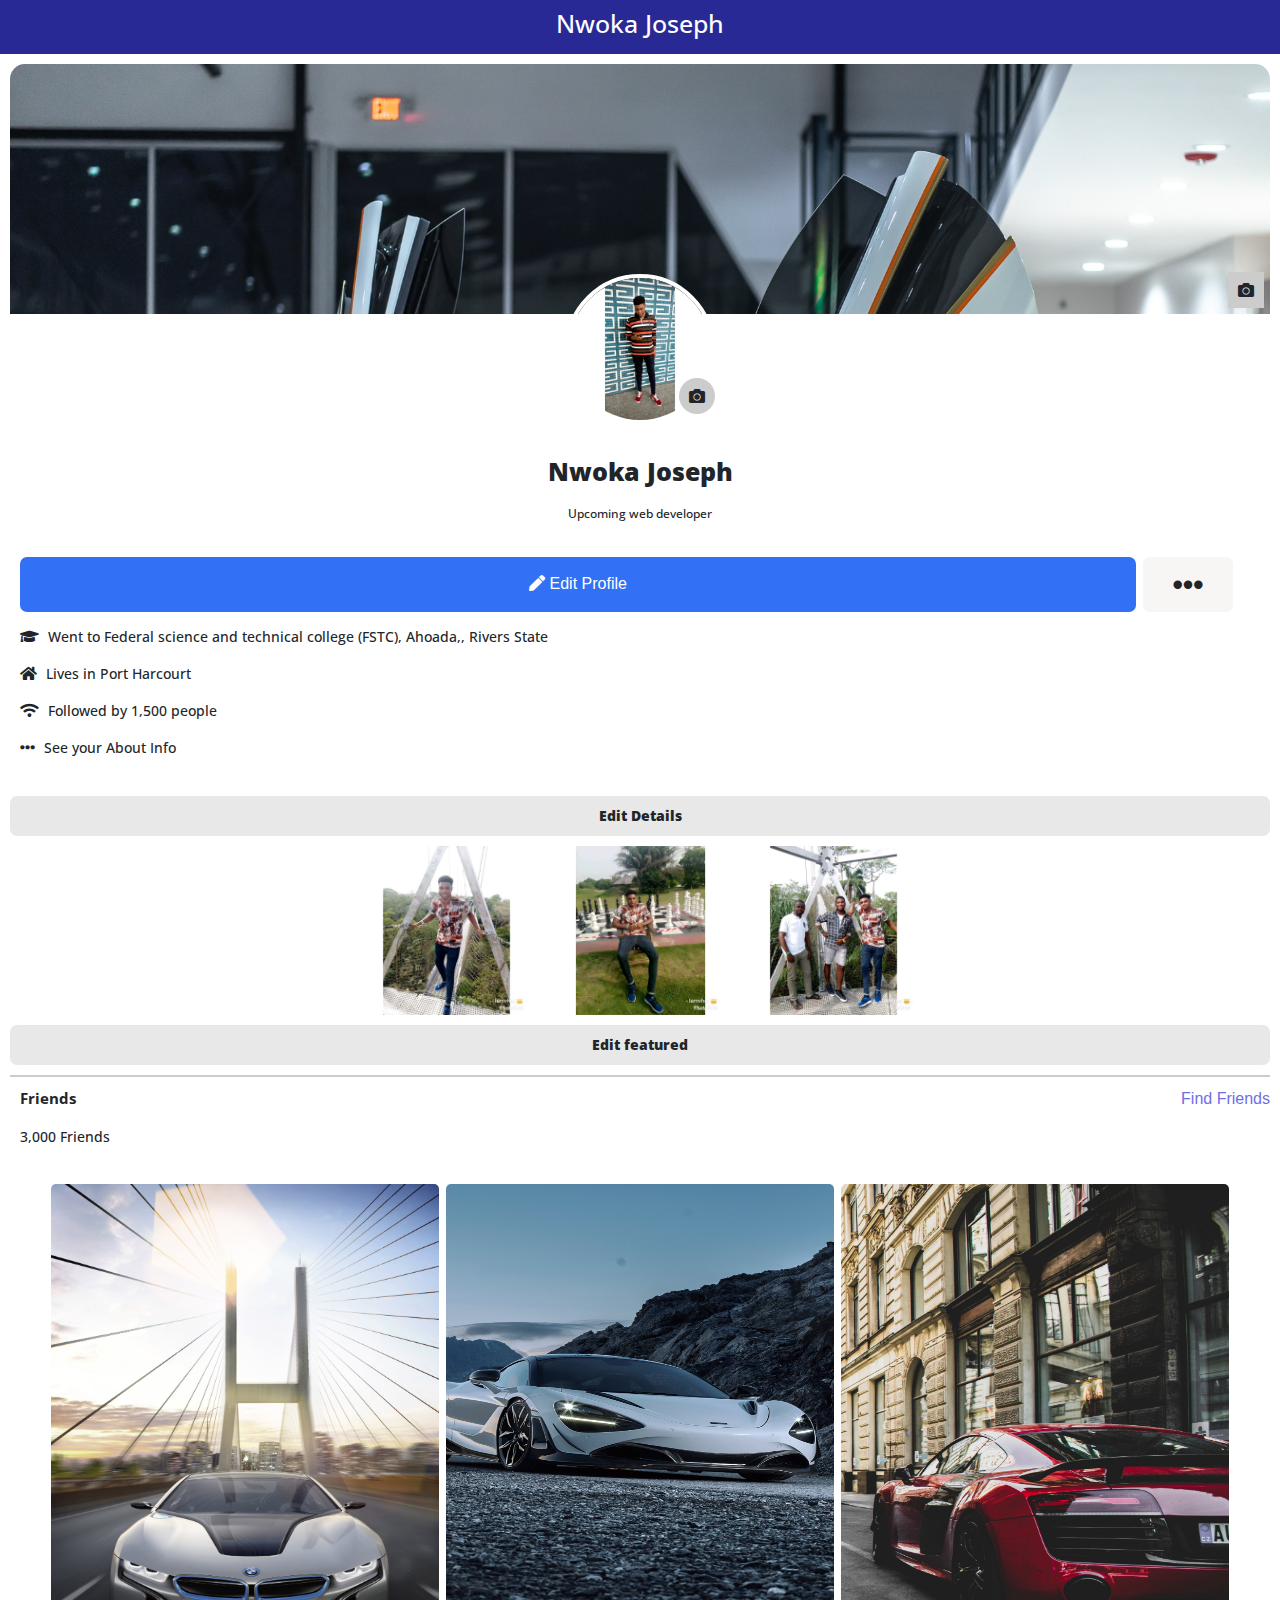
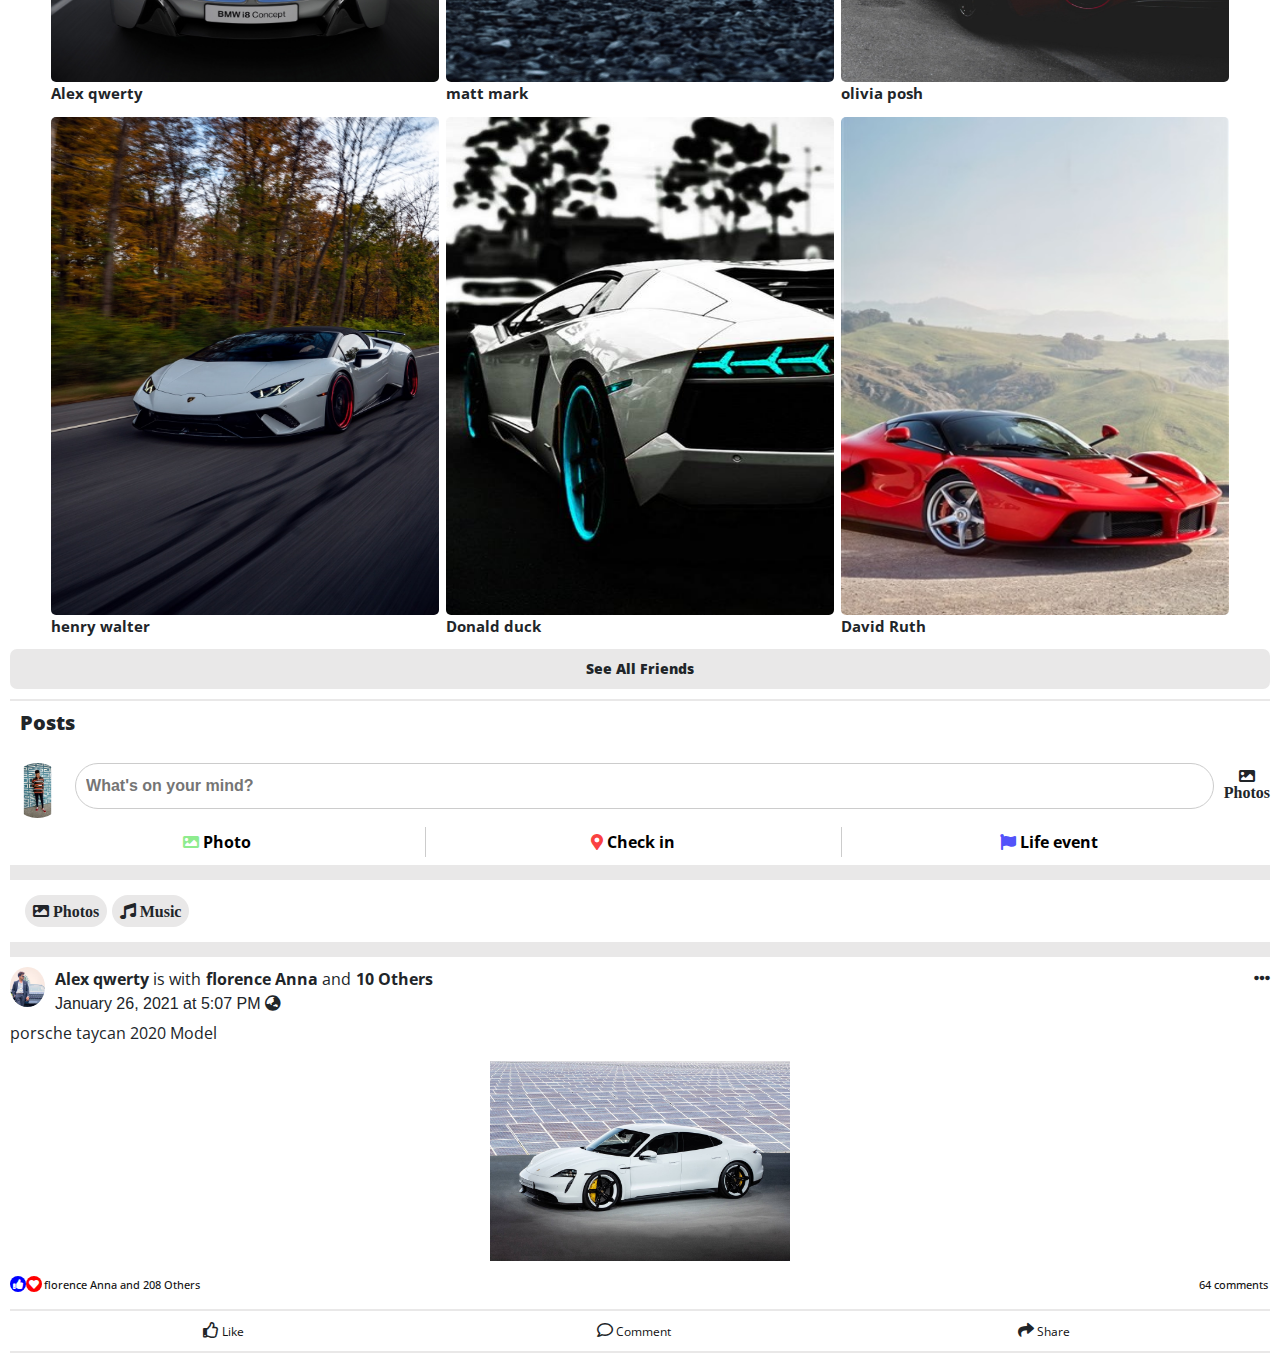
<file: index.html>
<!DOCTYPE html>
<html lang="en">
<head>
    <meta charset="UTF-8">
    <meta name="viewport" content="width=device-width, initial-scale=1.0">
    <link rel="stylesheet" href="css/styles.css">
    <link rel="stylesheet" href="css/bootstrap.min.css">
    <link rel="stylesheet" href="font-awesome/all.min.css">
    <link rel="preconnect" href="https://fonts.gstatic.com">
    <link href="https://fonts.googleapis.com/css2?family=Open+Sans&display=swap" rel="stylesheet">
    <title>Document</title>
</head>
<body>
    <div class="navbar">
        <h5>
            Nwoka Joseph
        </h5>
    </div>
   <div class="tain">
        <div class="pics1"   style="background-image: url(images/mclaren_570.jpg) ;"> 
            <i class="fa fa-camera"></i>
        </div>
        <div class="pics2">
            <img  class="" src="images/FB_IMG_16117449851520076.jpg" alt="">
            <i class="fa fa-camera"></i>
        </div>
        
        <div class="name">
           <p>Nwoka Joseph</p>
           <h6>Upcoming web developer</h6>
        <div class="wrapper">
            <div class="parent-x">
                <div class="edit">
                     <i class="fa fa-pen"></i> Edit Profile
                </div>
                 <div class="awesome">
                    <i class="fas fa-ellipsis-h"></i>
                 </div>
            </div>
             <ul  class="about">
                 <li>
                 <i class="fa fa-graduation-cap"><span> Went to Federal science and technical college (FSTC), Ahoada,, Rivers State</span></i>
                 </li>
                 <li>
                 <i class="fa fa-home"><span> Lives in Port Harcourt</span></i>
                 </li>
                 <li>
                     <i class="fa fa-wifi"><span> Followed by 1,500 people</span></i>
                 </li>
                 <li>
                     <i class="fas fa-ellipsis-h"><span> See your About Info</span></i>
                 </li>
             </ul>
         </div>
         <div class="goody">
             <div class="goody1">
                 Edit Details
             </div>
        </div>
           <div class="goodypa">
                <div class="goodypa1">
                    <img src="images/myself 2.jpg" alt="">
                </div>
               <div class="goodypa1">
                    <img src="images/myself 1.jpg" alt="">
               </div>
               <div class="goodypa1">
                <img src="images/fb_20.jpg" alt="">
           </div>
        </div>
        </div>
        <div class="goody">
            <div class="goody1">
                Edit featured
            </div>
    </div>


    <div class="frnds">
        <ul class="frnds1">
            <li>Friends</li>
        </ul>

        <ul class="frnds2">
            <li>
                3,000 Friends
            </li>
        </ul>

        <div class="frnds3">
            Find Friends
        </div>
    </div>


    <div class="frndspics">
        <div class="frndspics1">
            <img src="images/bmwi8 2.jpg" alt="">
            <p>Alex qwerty</p>
        </div>

        <div class="frndspics1">
            <img src="images/mclaren720s 1.jpg" alt="">
            <p>matt mark</p>
        </div>

        <div class="frndspics1">
            <img src="images/audir8.jpg" alt="">
            <p>olivia posh</p>
        </div>

        <div class="frndspics1">
            <img src="images/photo-1580414057403-c5f451f30e1c.jpg" alt="">
            <p>henry walter</p>
        </div>

        <div class="frndspics1">
            <img src="images/svj 3.0.jpg" alt="">
            <p>Donald duck</p>
        </div>

        <div class="frndspics1">
            <img src="images/laferrari2.jpg" alt="">
            <p>David Ruth</p>
        </div>
    </div>

    <div class="goody">
        <div class="goody1">
            See All Friends
        </div>
    </div>

    <div class="green">
        <h1>Posts</h1>
    </div>
     
    <div class="pa">
        <div class="pa1">
            <img src="images/FB_IMG_16117449851520076.jpg" alt="">
        </div>

        <div class="pa2">
            <input type="text" placeholder="What's on your mind?">
        </div>

        <div class="pa3">
            <i class="fa fa-image"> <br><span>Photos</span></i>
        </div>
    </div>

    <div class="c1">
        <div class="c2">
            <i class="fa fa-image"><span> Photo </span></i>
        </div>
        <div class="c3">
            <i class="fa fa-map-marker-alt"><span> Check in </span></i>
        </div>
        <div class="c4">
            <i class="fa fa-flag"><span> Life event</span></i>
        </div>
    </div>

    <div class="d1">
        <i class="fa fa-image"><span> Photos</span></i>
        <i class="fa fa-music"><span> Music</span></i>
    </div>
    
    <div class="e1">
        <div class="e2">
            <img src="images/person.jpg" alt="">
        </div>
        <div class="e3">
            <i class="tank">Alex qwerty</i>
            <i class="tank2">is with</i>
            <i class="tank">florence Anna</i>
            <i class="tank2">and</i>
            <i class="tank">10 Others</i>
            <div class="tank3">
                <i>January 26, 2021 at 5:07 PM</i>
                <i class="fa fa-globe-asia"></i>
            </div>
        </div>
        <div class="e4">
            <i class="fas fa-ellipsis-h"></i>
        </div>
    </div>

    <div class="ga">
        <p>
            porsche taycan 2020 Model
        </p>
    </div>

    <div class="f1">
        <div class="f2">   
            <img src="images/porche taycan.jpg" alt="">
        </div>
    </div>

    <div class="h1">
        <i class="fa fa-thumbs-up"></i>
        <i class="fas fa-heart  h2"></i>
        <i class="h3">florence Anna and 208 Others</i>
        <i class="h4">64 comments</i>
    </div>

    <div class="j1">
       <div class="j2">
        <i class="far fa-thumbs-up"><span> Like</span></i>
       </div>
       <div class="j3">
        <i class="far fa-comment"><span> Comment</span></i>
       </div>
        <div class="j4">
            <i class="fa fa-share"><span> Share</span></i>
        </div>
    </div>


</body>
</html>
</file>
<file: css/styles.css>
*{
    margin: 0px;
    padding: 0px;
}


    /* navstart */

.navbar{
    background-color: rgb(41, 41, 150);
    overflow: hidden;
    padding: 10px;
}

.navbar h5{
    text-align: center;
    width: 100%;
    color: white;
    font-size: 25px;
    line-height: 30px;
    font-family: 'Open Sans', sans-serif;
}

    /* navend */


.tain{
    margin-top: 10px;
    margin-left: 10px;
    margin-right: 10px;

}
.pics1{
    height: 250px;
    position: relative;
    background-size: cover;
    border-top-left-radius: 15px;
    border-top-right-radius: 15px;
}

.pics1 i{
    position: absolute;
    bottom: 6px;
    right: 6px;
    padding: 10px;
    background-color: #ccc;
}

.pics2{
    position: relative;
    width: 150px;
    height: 150px;
    border-radius: 50%;
    margin: auto;
    top: -40px;
}

.pics2 i{
    position: absolute;
    bottom: 10px;
    right: 0px;
    border-radius: 50%;
    padding: 10px;
    background-color: #ccc; 
}

.pics2 img{
   width: 150px;
   height: 150px;
   border-radius: 50%;
   border: 4px solid white;

}



@media only screen and (max-width: 1125px){
    .pics1{
        height: 200px;
    }
}

@media only screen and (max-width: 1000px){
    .pics1{
        height: 170px;
    }
}

@media only screen and (max-width: 777px){
    .pics1{
        height: 140px;
    }
}

@media only screen and (max-width: 645px){
    .pics1{
        height: 130px;
    }
}

@media only screen and (max-width: 611px){
    .pics1{
        height: 110px;
    }
}

@media only screen and (max-width: 514px){
    .pics1{
        height: 100px;
    }
}

@media only screen and (max-width: 454px){
    .pics1{
        height: 94px;
    }
}

@media only screen and (max-width: 403px){
    .pics1{
        height: 81px;
    }
}

@media only screen and (max-width: 366px){
    .pics1{
        height: 85px;
    }
}

@media only screen and (max-width: 325px){
    .pics1{
        height: 78px;
    }
}

.name p{
    line-height: 15px;
    font-weight: 900;
    text-align: center;
    font-family: 'Open Sans', sans-serif;
    font-size: 25px;
}

.name h6{
    margin-top: 20px;
    font-size: 12px; 
    line-height: 30px;
    text-align: center;
    font-family: 'Open Sans', sans-serif;
}

.wrapper{
    padding: 10px;
}

.edit{
    width: 90%;
    margin-top: 10px;
    padding: 15px;
    color: #fff;
    text-align: center;
    border-radius: 7px;
    background-color: #3270f5;
}

.awesome{
    width: 90px;
    height: 55px;
    background-color: rgb(248, 245, 245);
    text-align: center;
    font-size: 30px;
    margin: 10px 7px 0px 7px;
    border-radius: 7px;
    position: relative;
}

.awesome i{
    position: absolute;
    top: 13px;
    right: 30px;
}

@media only screen and (max-width: 520px){
    .awesome i{
        right: 23px;
    }
}

@media only screen and (max-width: 374px){
    .awesome i{
        right: 19px;
    }
}


.parent-x{
    display: flex;
}

.about{
    
    list-style: none;
}

.about i{
    margin-top: 15px;
    font-size: 15px; 
    text-decoration: none;
}

.about span{
    font-size: 14px; 
    line-height: 20px;
    font-family: 'Open Sans', sans-serif;
    font-weight: 500;
    margin-left: 5px;
}


.goody1{
    font-size: 14px; 
    line-height: 20px;
    text-align: center;
    font-family: 'Open Sans', sans-serif;
    font-weight: 900;
    background-color: rgb(233, 232, 232);
    padding: 10px;
    margin-top: 10px;
    margin-bottom: 10px;
    border-radius: 7px;
}

.goodypa{
    width: 100%;
    text-align: center;
    overflow: hidden;
}

.goodypa1{
    width: 15%;
    display: inline-block;
    padding: 0px 10px;
}

.goodypa1 img{
    width: 100%;
}


@media only screen and (max-width: 900px){
    .goodypa1{
        width: 18%;
    }
}

@media only screen and (max-width: 760px){
    .goodypa1{
        width: 22%;
    }
}

@media only screen and (max-width: 613px){
    .goodypa1{
        width: 25%;
    }
}

@media only screen and (max-width: 450px){
    .goodypa1{
        width: 29%;
    }
}

@media only screen and (max-width: 363px){
    .goodypa1{
        width: 32%;
    }
}

.frnds{
    padding: 10px;
    border-top: 2px solid #ccc;
    position: relative;
}

.frnds1{
    list-style: none;
    font-weight: bold;
    font-size: 15px;
    font-family: 'Open Sans', sans-serif;
}

.frnds2{
    list-style: none;
    font-weight: 500;
    font-size: 14px;
    font-family: 'Open Sans', sans-serif;
}

.frnds3{
    padding-top: 10px;
    color: rgb(110, 110, 232);
    position: absolute;
    right: 0px;
    top: 0px;
}

.frndspics{
    text-align: center;
}

.frndspics1{
    width: 31%;
    height: 500px;
    display: inline-block;
    padding: 1px;
    border-radius: 5px;
    margin-top: 10px;
}

.frndspics1 img{
    width: 100%;
    height: 100%;
    border-radius: 5px;
}

.frndspics1 p{
    text-align: left;
    font-weight: bold;
    font-size: 15px;
    font-family: 'Open Sans', sans-serif;
}


@media only screen and (max-width: 938px){
    .frndspics1{
        height: 400px;
    }  
}

@media only screen and (max-width: 820px){
    .frndspics1{
        height: 350px;
    }  
}

@media only screen and (max-width: 693px){
    .frndspics1{
        height: 300px;
    }  
}

@media only screen and (max-width: 577px){
    .frndspics1{
        height: 250px;
    }  
}

@media only screen and (max-width: 480px){
    .frndspics1{
        height: 200px;
    }  
}

@media only screen and (max-width: 400px){
    .frndspics1{
        height: 160px;
    }  
}


@media only screen and (max-width: 320px){
    .frndspics1{
        height: 130px;
    }  
}


.green{
    border-top: 2px solid  rgb(233, 232, 232) ;
    padding: 10px;
}

.green h1{
    font-family: 'Open Sans', sans-serif;
    font-weight: 900;
    font-size: 20px;
}

.pa{
    display: flex;
    flex-flow: row;
}

.pa1{
    flex-basis: 60px;
    border-radius: 50%;
    margin-top: 10px;
}

.pa1 img{
    width: 100%;
    border-radius: 50%;
}

.pa2{
    flex-basis: 100%;
    padding: 10px;
}

.pa2 input{
    width: 100%;
    padding: 10px;
    border: 1px solid #ccc;
    border-radius: 50px;
    font-weight: bold;
}

input:focus{
    outline: none;
}


.pa3{
    flex-basis: 4%;
    margin-top: 15px;
}

.pa3 i{
    width: 100%;
    text-align: center;
}


.c1{
    display: flex;
    flex-flow: row;
    text-align: center;
    padding: 8px 0px;
    border-bottom: 15px solid rgb(233, 232, 232);
}

.c2{
    flex-basis: 33%;
    border-right: 1px solid #ccc;
}


.c3{
    flex-basis: 33%;
    border-right: 1px solid #ccc;
}

.c4{
    flex-basis: 33%;
}

.c2 i{
    color: rgb(142, 236, 142);
}

.c3 i{
    color: rgb(250, 65, 65);
}


.c4 i{
    color: rgb(83, 83, 250);
}


.c2 span{
    color: black;
    line-height: 30px;
    font-weight: lighter;
    font-family: 'Open Sans', sans-serif;
}

.c3 span{
    color: black;
    line-height: 30px;
    font-weight: lighter;
    font-family: 'Open Sans', sans-serif;
}

.c4 span{
    color: black;
    line-height: 30px;
    font-weight: lighter;
    font-family: 'Open Sans', sans-serif;
}

.d1{
    padding: 15px;
    border-bottom: 15px solid rgb(233, 232, 232);
}

.d1 i{
    background-color: rgb(233, 232, 232);
    padding: 8px;
    border-radius: 50px;
}

.e1{
   display: flex; 
   flex-flow: row;
   position: relative;
   padding-top: 10px;
}

.e2{
    border-radius: 50%;
    flex-basis: 45px;
    padding-right: 10px;

}

.e2 img{
    width: 100%;
    border-radius: 50%;

}

.e3{
    flex-basis: 90%;
}

.e4{
    flex-basis: 10px;
    position: absolute;
    right: 0px;
}

.tank{
    font-weight: bold;
    font-family: 'Open Sans', sans-serif;
    font-style: normal;
}

.tank2{
    font-style: normal;
    font-family: 'Open Sans', sans-serif;
}

.tank3 i{
    font-style: normal;
}


.ga p{
    margin-top: 5px;
    font-style: normal;
    font-family: 'Open Sans', sans-serif;
}

.f2{
    width: 100%;
    text-align: center;
}

.f2 img{
    width: 300px;
}
@media only screen and (max-width: 398px){
    .f2 img{
        width: 100%;
    }
}

.h1{
    padding-top: 15px;
    overflow: hidden;
}


.h1 i{
    font-size: 10px;
    color: white;
    padding: 3px;
    border-radius: 50%;
    background-color: blue;
    float: left;
}

i.h2{
    font-size: 10px;
    color: white;
    padding: 3px;
    border-radius: 50%;
    background-color: red;
    float: left;
}

.h1 .h3{
    font-style: normal;
    border-radius: 0%;
    padding: 2px;
    color: #111;
    background-color: white;
    font-size: 11px;
    font-family: 'Open Sans', sans-serif;
    float: left;
}

.h1 .h4{
    font-style: normal;
    border-radius: 0%;
    padding: 2px;
    color: #111;
    background-color: white;
    font-size: 11px;
    font-family: 'Open Sans', sans-serif;
    float: right;
}


.j1{
    display: flex;
    flex-flow: row;
    text-align: center;
    border-top: 2px solid rgb(233, 232, 232);
    border-bottom: 2px solid rgb(233, 232, 232);
    padding: 8px;
    margin-bottom: 10px;
}

.j1 .j2{
    flex-basis: 33%;
}

.j1 .j3{
    flex-basis: 33%;
}

.j1 .j4{
    flex-basis: 33%;
}


.j1 span{
    font-style: normal;
    color: #111;
    font-size: 12px;
    font-family: 'Open Sans', sans-serif;
    font-weight: normal;
}
</file>
